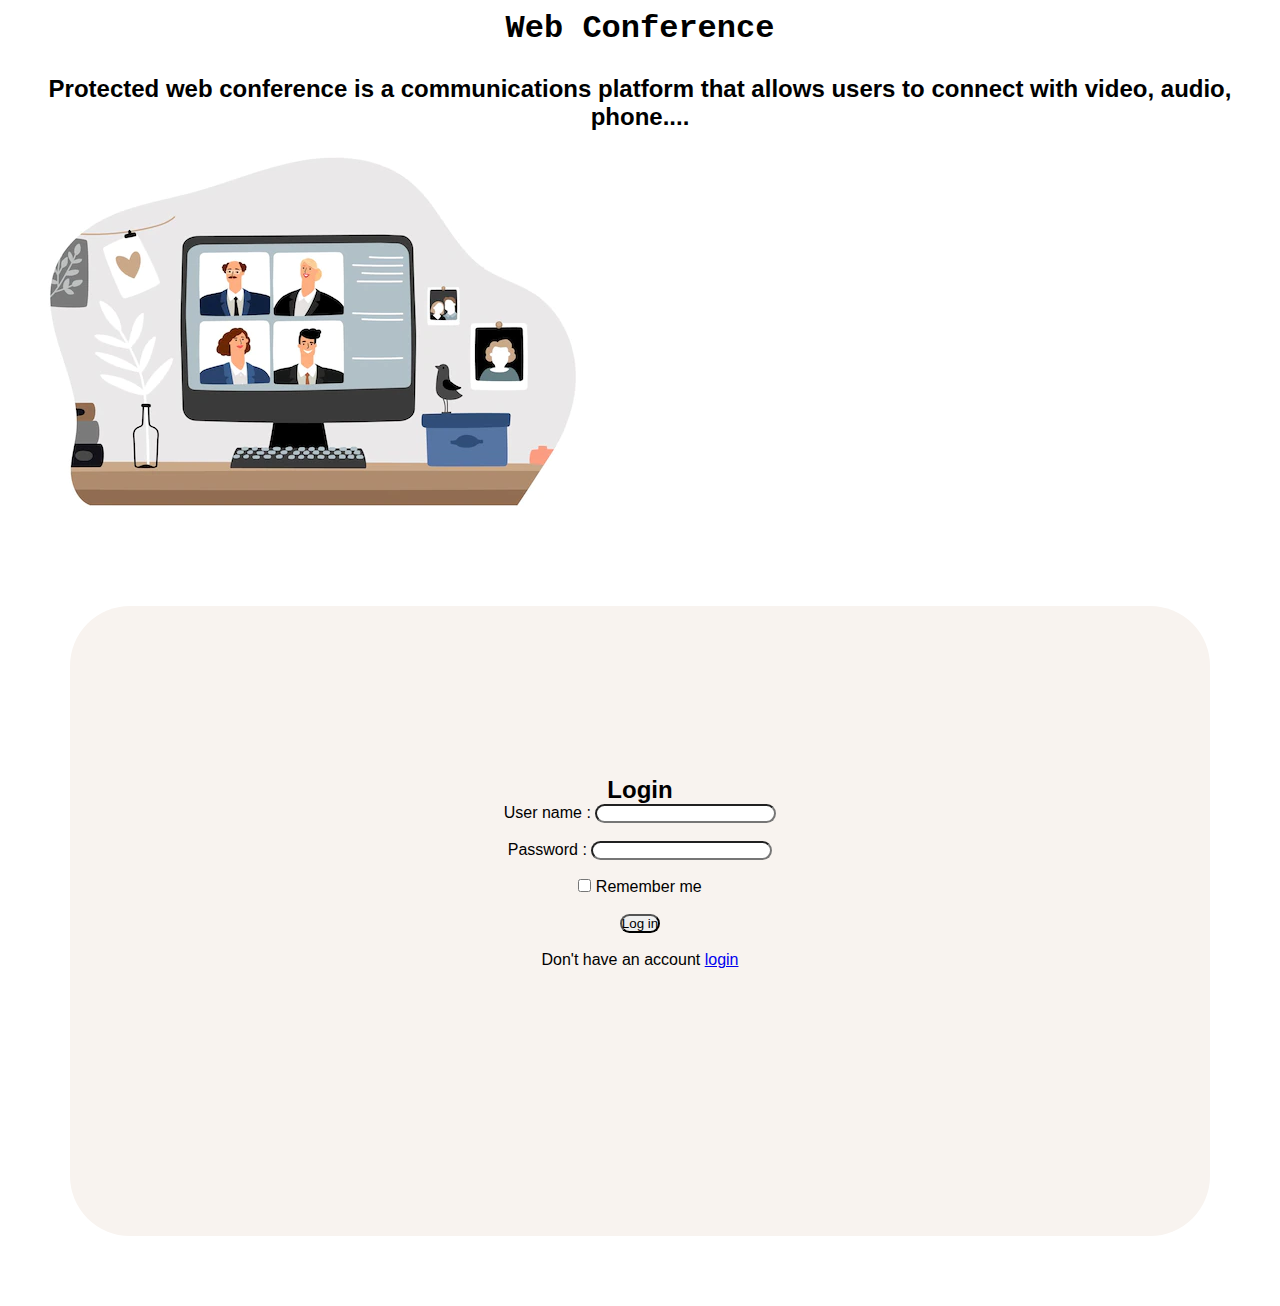
<file: index.html>
<!DOCTYPE html>
<html lang="en">
<head>
    <meta charset="UTF-8">
    <meta http-equiv="X-UA-Compatible" content="IE=edge">
    <meta name="viewport" content="width=device-width, initial-scale=1.0">
    <title> login page </title>
    <link rel="stylesheet" href="style.css">
    <link href="https://cdn.jsdelivr.net/npm/bootstrap@5.0.2/dist/css/bootstrap.min.css" rel="stylesheet" integrity="sha384-EVSTQN3/azprG1Anm3QDgpJLIm9Nao0Yz1ztcQTwFspd3yD65VohhpuuCOmLASjC" crossorigin="anonymous">
</head>
<body>
     <div class="container-fluid">
        <div class="row">
         <div class="col-6 ">
            <h1> Web Conference</h1>
            <br>
           
            <h2>Protected web conference  is a communications platform that allows users to connect with video, audio, phone....</h2>
           <div> <img class="img-fluid p-5" src="web 1.webp" alt="photo empty"> </div>
         </div>

         <div class="col-6">
            <div class="logincenter">
            <div class="contentbox">
                <div class="formbx">
                    <h2> Login</h2>
                    <form>
                        <div class="inputbx">
                            <span> User name :</span>
                            <input type="text" name="">
                        </div><br>
                        <div class="inputbx">
                            <span>Password :</span>
                            <input type="password" name="">
                        </div><br>
                     
                        <div class=" remmember">
                            <label><input type="checkbox" name=""> Remember me </label>
                        </div><br>
                
                        <button type="button" class="btn btn-primary"> Log in </button>
                        <div class="inputbx"><br>
                       <p> Don't have an account  <a href="#"> login</a></p>
                        </div><br>
                    </form>
                </div>
              </div>
            </div>
         </div>
        </div> 
     </div>





</body>
</html>
</file>
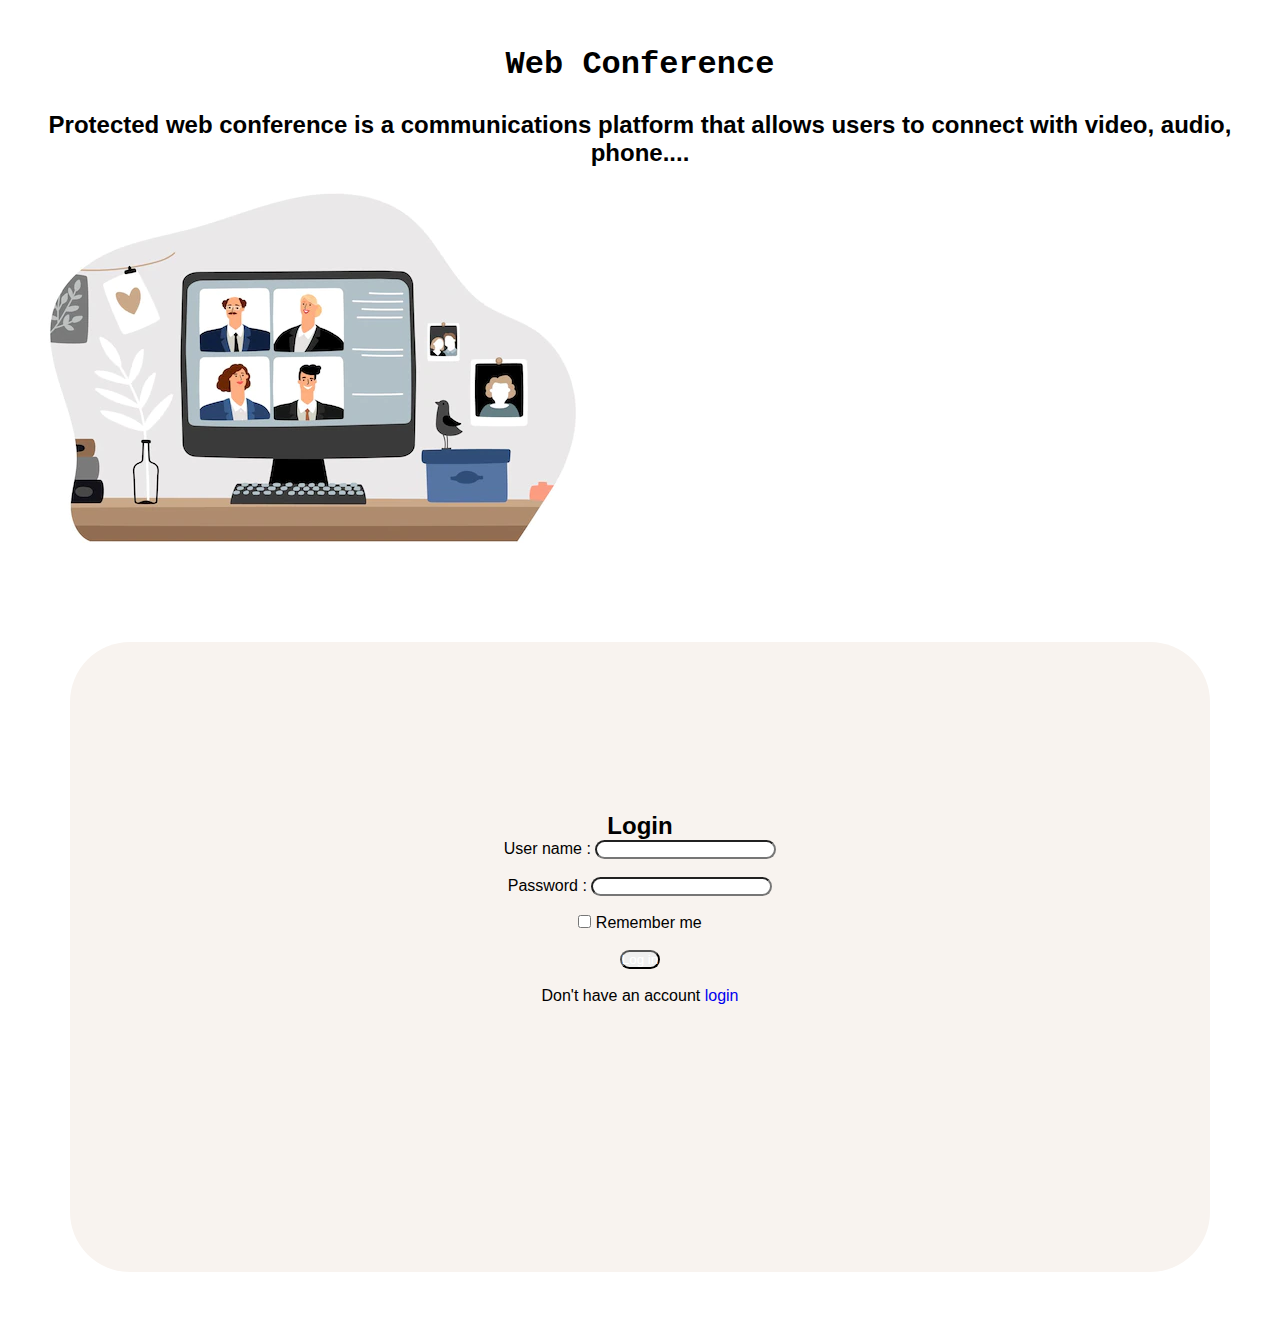
<file: Login page/index.html>
<!DOCTYPE html>
<html lang="en">
<head>
    <meta charset="UTF-8">
    <meta http-equiv="X-UA-Compatible" content="IE=edge">
    <meta name="viewport" content="width=device-width, initial-scale=1.0">
    <title> login page </title>
    <link rel="stylesheet" href="style.css">
    <link href="https://cdn.jsdelivr.net/npm/bootstrap@5.0.2/dist/css/bootstrap.min.css" rel="stylesheet" integrity="sha384-EVSTQN3/azprG1Anm3QDgpJLIm9Nao0Yz1ztcQTwFspd3yD65VohhpuuCOmLASjC" crossorigin="anonymous">
</head>
<body>
    <br><br>
     <div class="container-fluid">
        <div class="row">
         <div class="col-6 ">
            <h1> Web Conference</h1>
            <br>
           
            <h2>Protected web conference  is a communications platform that allows users to connect with video, audio, phone....</h2>
           <div> <img class="img-fluid p-5" src="web 1.webp" alt="photo empty"> </div>
         </div>

         <div class="col-6">
            <div class="logincenter">
            <div class="contentbox">
                <div class="formbx">
                    <h2> Login</h2>
                    <form>
                        <div class="inputbx">
                            <span> User name :</span>
                            <input type="text" name="">
                        </div><br>
                        <div class="inputbx">
                            <span>Password :</span>
                            <input type="password" name="">
                        </div><br>
                     
                        <div class=" remmember">
                            <label><input type="checkbox" name=""> Remember me </label>
                        </div><br>
                
                        <button type="button" class="btn btn-primary"><a style="color: white;" href="../starting page/index1.html">Log in </a></button>
                        <div class="inputbx"><br>
                       <p> Don't have an account  <a href="#"> login</a></p>
                        </div><br>
                    </form>
                </div>
              </div>
            </div>
         </div>
        </div> 
     </div>





</body>
</html>
</file>
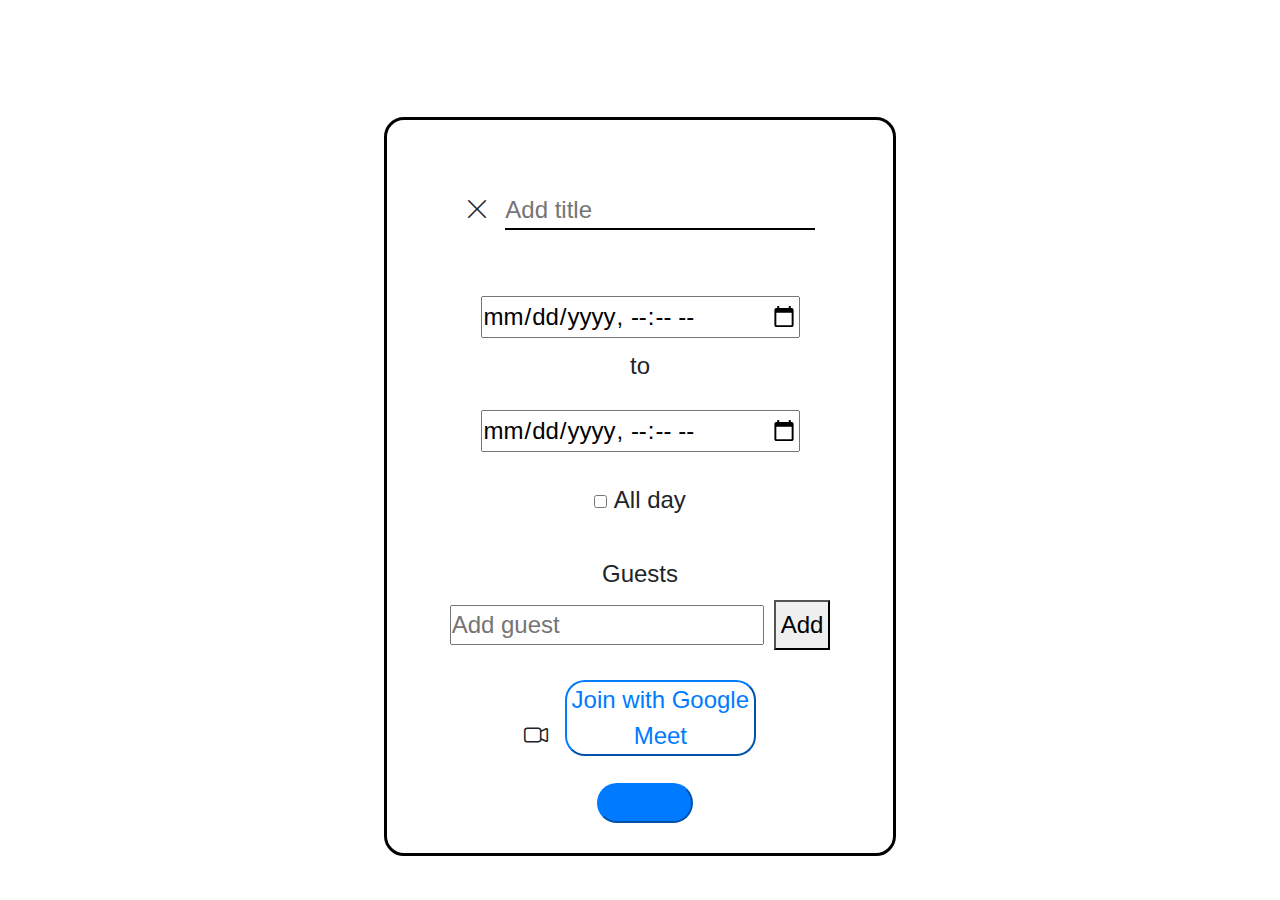
<file: calander.html>
<!DOCTYPE html>
<html lang="en">

<head>
    <meta charset="UTF-8">
    <meta http-equiv="X-UA-Compatible" content="IE=edge">
    <meta name="viewport" content="width=device-width, initial-scale=1.0">
    <title>Proctored Web Conference</title>

    <link href="https://cdn.jsdelivr.net/npm/bootstrap@5.3.0-alpha1/dist/css/bootstrap.min.css" rel="stylesheet"
        integrity="sha384-GLhlTQ8iRABdZLl6O3oVMWSktQOp6b7In1Zl3/Jr59b6EGGoI1aFkw7cmDA6j6gD" crossorigin="anonymous">
    <link rel="stylesheet" href="https://maxcdn.bootstrapcdn.com/bootstrap/4.0.0/css/bootstrap.min.css">
    <script src="https://maxcdn.bootstrapcdn.com/bootstrap/4.0.0/js/bootstrap.min.js"></script>
    <link rel="stylesheet" href="https://cdn.jsdelivr.net/npm/bootstrap-icons@1.10.3/font/bootstrap-icons.css">
    <link href="assets/css/calander.css" rel="stylesheet">
   

<body>

    <div class="container-fluid"><br><br>
        <form>
            <div class="row1">
                <div>
                    <i class="bi bi-x-lg icon-1"></i>
                    <input type="text" id="add-title" name="add-title" placeholder="Add title" required>

                </div>

            </div><br>
            <div class="row2">
                <div class="input-type">
                    <input type="datetime-local" id="date">
                    <p>to</p> <input type="datetime-local" id="date-1">
                </div>
            </div>
            <div class="row3">
                <input type="checkbox" id="checkbox"> <label>All day</label>

            </div>
            <div class="row5">
                <label>Guests</label><br>
                <input type="email" id="email" name="email" placeholder="Add guest" required><button class="add"
                    type="sumbit">Add</button>
            </div>
            <div class="row4">
                <i class="bi bi-camera-video"></i>
                <button class="btn-outline-primary join-button ">Join with Google Meet</button><br>

                <button class="btn-primary join-button1"><a href="meetingpage.html">Save</a></button>
            </div>
        </form>
    </div>








</body>

</html>
</file>
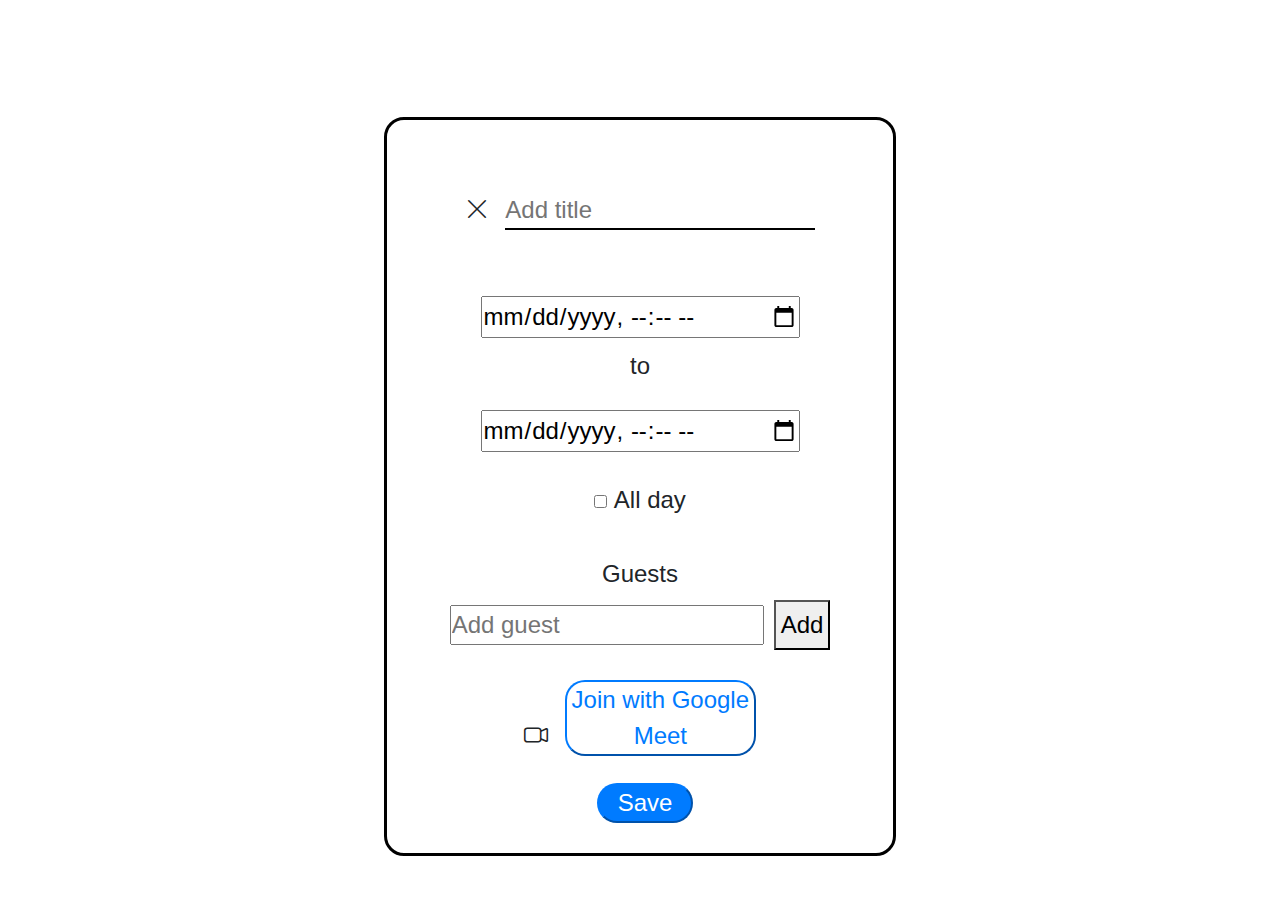
<file: form.html>
<!DOCTYPE html>
<html lang="en">

<head>
    <meta charset="UTF-8">
    <meta http-equiv="X-UA-Compatible" content="IE=edge">
    <meta name="viewport" content="width=device-width, initial-scale=1.0">
    <title>Proctored Web Conference</title>

    <link href="https://cdn.jsdelivr.net/npm/bootstrap@5.3.0-alpha1/dist/css/bootstrap.min.css" rel="stylesheet"
        integrity="sha384-GLhlTQ8iRABdZLl6O3oVMWSktQOp6b7In1Zl3/Jr59b6EGGoI1aFkw7cmDA6j6gD" crossorigin="anonymous">
    <link rel="stylesheet" href="https://maxcdn.bootstrapcdn.com/bootstrap/4.0.0/css/bootstrap.min.css">
    <script src="https://maxcdn.bootstrapcdn.com/bootstrap/4.0.0/js/bootstrap.min.js"></script>
    <link rel="stylesheet" href="https://cdn.jsdelivr.net/npm/bootstrap-icons@1.10.3/font/bootstrap-icons.css">
    <link href="form.css" rel="stylesheet">
   

<body>

    <div class="container-fluid"><br><br>
        <form>
            <div class="row1">
                <div>
                    <i class="bi bi-x-lg icon-1"></i>
                    <input type="text" id="add-title" name="add-title" placeholder="Add title" required>

                </div>

            </div><br>
            <div class="row2">
                <div class="input-type">
                    <input type="datetime-local" id="date">
                    <p>to</p> <input type="datetime-local" id="date-1">
                </div>
            </div>
            <div class="row3">
                <input type="checkbox" id="checkbox"> <label>All day</label>

            </div>
            <div class="row5">
                <label>Guests</label><br>
                <input type="email" id="email" name="email" placeholder="Add guest" required><button class="add"
                    type="sumbit">Add</button>
            </div>
            <div class="row4">
                <i class="bi bi-camera-video"></i>
                <button class="btn-outline-primary join-button ">Join with Google Meet</button><br>

                <button class="btn-primary join-button1">Save</button>
            </div>
        </form>
    </div>








</body>

</html>
</file>
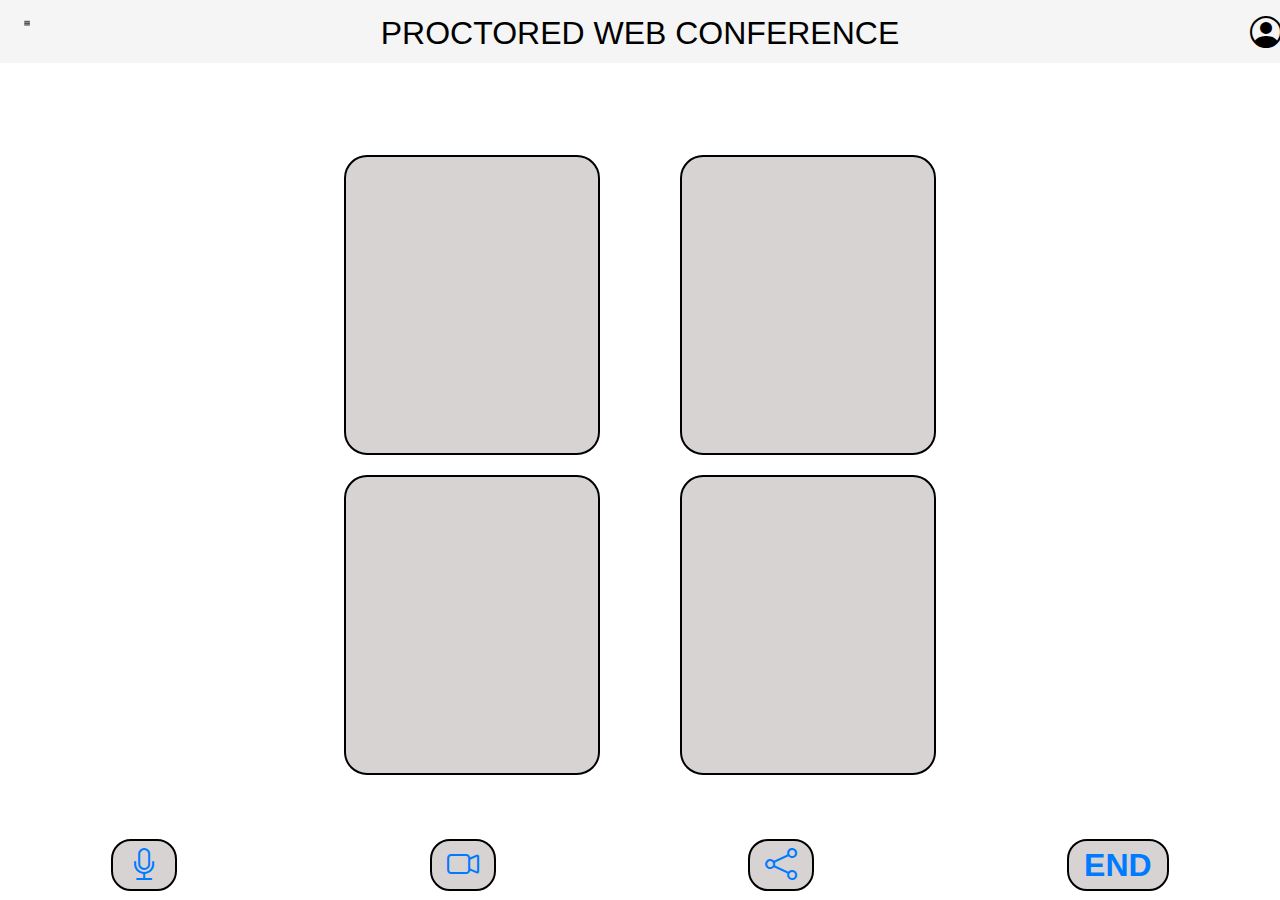
<file: index2.html>
<!DOCTYPE html>
<html lang="en">

<head>
    <meta charset="UTF-8">
    <meta http-equiv="X-UA-Compatible" content="IE=edge">
    <meta name="viewport" content="width=device-width, initial-scale=1.0">
    <link href="https://cdn.jsdelivr.net/npm/bootstrap@5.3.0-alpha1/dist/css/bootstrap.min.css" rel="stylesheet"
        integrity="sha384-GLhlTQ8iRABdZLl6O3oVMWSktQOp6b7In1Zl3/Jr59b6EGGoI1aFkw7cmDA6j6gD" crossorigin="anonymous">
    <title>Proctored Web Conference</title>
    <link href="style2.css" rel="stylesheet">
    <style>
        .header {
            width: 100%;
            height: 7vh;

        }
    </style>

    <link rel="stylesheet" href="https://maxcdn.bootstrapcdn.com/bootstrap/4.0.0/css/bootstrap.min.css">
    <script src="https://maxcdn.bootstrapcdn.com/bootstrap/4.0.0/js/bootstrap.min.js"></script>
    <link rel="stylesheet" href="https://cdn.jsdelivr.net/npm/bootstrap-icons@1.10.3/font/bootstrap-icons.css">

</head>

<body>

    <div class="container-fluid header">
        <div class="row">
           <div class="col-2">
               <img class="btn img-fluid" src="toggle.jpg" width="15%" height="50%">
           </div>
           <div class="col-8">
               <div> PROCTORED WEB CONFERENCE </div>
           </div>
           <div class="col-2">
               <i class="bi bi-person-circle account"></i>
           </div>
        </div>
   </div>
    <br><br><br>

    <div class="container-fluid overall-users">
        <div class="row">
          <div class="col-lg-6 col-6 user-1">
            <video id="video"></video>
            
          </div>
          <div class="col-lg-6 col-6 user-2">
            <video id="video"></video>
          </div>
        </div>
        <div class="row">
          <div class="col-lg-6 col-6 user-3">
            <video id="video"></video>
          </div>
          <div class="col-lg-6 col-6 user-4">
            <video id="video"></video>
          </div>
        </div>
      </div>
      
    <br>


    <div class="row icon-border">
        <div class="col-3 icon-border-1">
            <div>
                <a href="#"> <i class="bi bi-mic"> </i></a>
            </div>
        </div>
        <div class="col-3 icon-border-2">
            <div>
                <a href="#"> <i class="bi bi-camera-video"></i> </a>
            </div>
        </div>
        <div class="col-3 icon-border-3">
            <div>
                <a href="#"> <i class="bi bi-share"></i> </a>
            </div>
        </div>
        <div class="col-3 icon-border-4">
            <div>
                <a href="#"> <b>END</b> </a>
            </div>
        </div>
    </div>

    <script type="text/javascript">

        var video = document.getElementById('video');
        var canvas = document.getElementById('canvas');
        var context = canvas.getContext('2d');
        
        navigator.getUserMedia = navigator.getUserMedia || navigator.webkitGetUserMedia || navigator.mozGetUserMedia || navigator.oGetUserMedia || navigator.msGetUserMedia;
        navigator.getUserMedia({ video:true }, webcamFeed, showError);

        function webcamFeed(stream){
             video.srcObject = stream;
             video.play();

        };

        function showError(e){
           alert(a.name);
        }
         
        function snap(){
            canvas.width = video.clientWidth;
            canvas.height = video.clientHeight;
            context.drawImage(video, 0, 0);
        };

    </script>




</body>

</html>
</file>
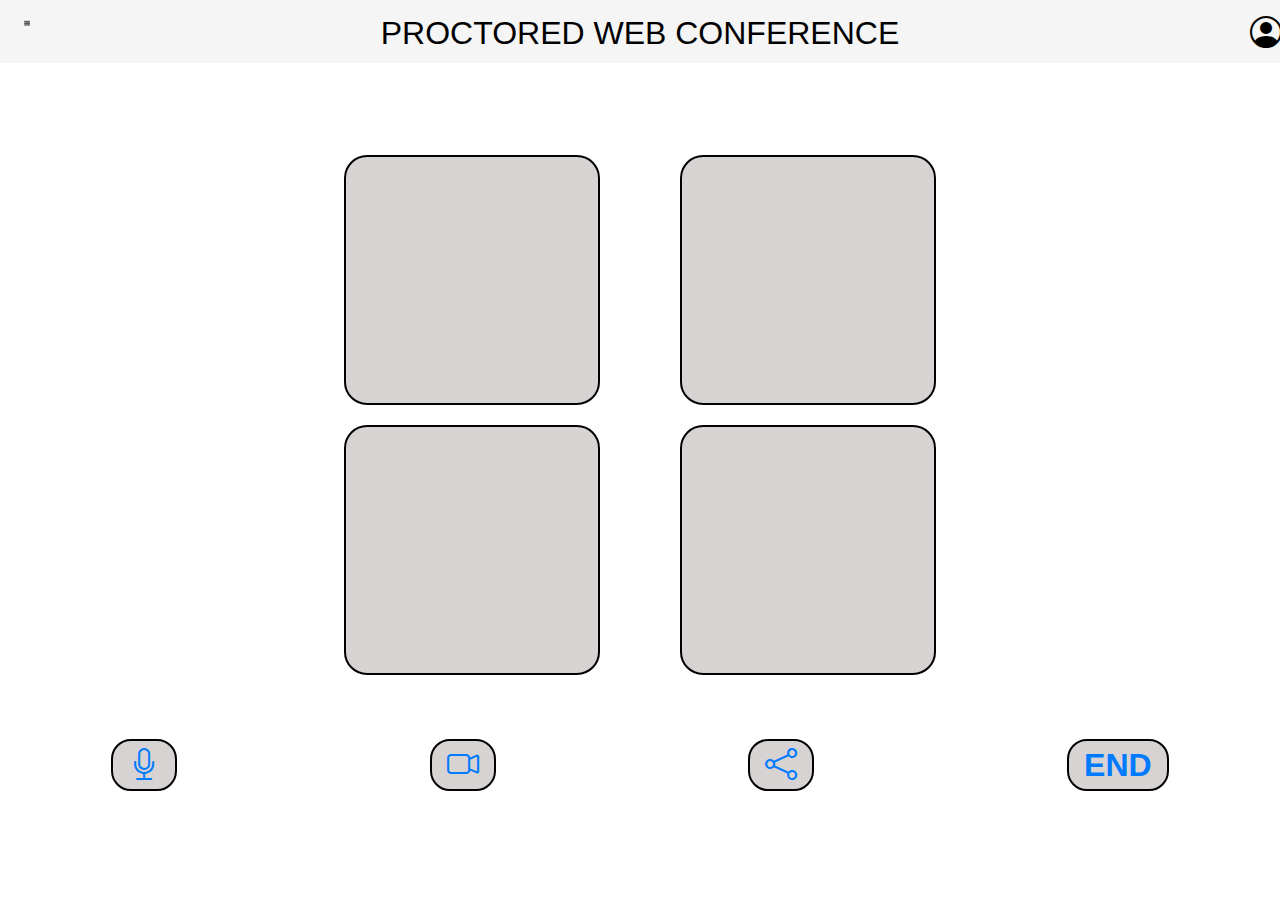
<file: videoconference.html>
<!DOCTYPE html>
<html lang="en">

<head>
    <meta charset="UTF-8">
    <meta http-equiv="X-UA-Compatible" content="IE=edge">
    <meta name="viewport" content="width=device-width, initial-scale=1.0">
    <link href="https://cdn.jsdelivr.net/npm/bootstrap@5.3.0-alpha1/dist/css/bootstrap.min.css" rel="stylesheet"
        integrity="sha384-GLhlTQ8iRABdZLl6O3oVMWSktQOp6b7In1Zl3/Jr59b6EGGoI1aFkw7cmDA6j6gD" crossorigin="anonymous">
    <title>Proctored Web Conference</title>
    <link href="assets/css/videoconference.css" rel="stylesheet">
    <style>
        .header {
            width: 100%;
            height: 7vh;

        }
    </style>

    <link rel="stylesheet" href="https://maxcdn.bootstrapcdn.com/bootstrap/4.0.0/css/bootstrap.min.css">
    <script src="https://maxcdn.bootstrapcdn.com/bootstrap/4.0.0/js/bootstrap.min.js"></script>
    <link rel="stylesheet" href="https://cdn.jsdelivr.net/npm/bootstrap-icons@1.10.3/font/bootstrap-icons.css">

</head>

<body>

    <div class="container-fluid header">
        <div class="row">
            <div class="col-2">
                <img class="btn img-fluid" src="assets/image/toggle.jpg" width="15%" height="50%">
            </div>
            <div class="col-8">
                <div> PROCTORED WEB CONFERENCE </div>
            </div>
            <div class="col-2">
                <i class="bi bi-person-circle account"></i>
            </div>
        </div>
    </div>
    <br><br><br>

    <div class="container-fluid overall-users">
        <div class="row">
            <div class="col-lg-6 col-6 user-1">
                <div>
                    <video id="video1"></video>
                    <canvas id="canvas1"></canvas>
                </div>
            </div>

            <div class="col-lg-6 col-6 user-2">
                <div>
                    <video id="video2"></video>
                    <canvas id="canvas2"></canvas>
                </div>
            </div>
        </div>
        <div class="row">
            <div class="col-lg-6 col-6 user-3">
                <div>
                    <video id="video3"></video>
                    <canvas id="canvas3"></canvas>
                </div>
            </div>
            <div class="col-lg-6 col-6 user-4">
                <div>
                    <video id="video4"></video>
                    <canvas id="canvas4"></canvas>
                </div>
            </div>
        </div>
    </div>

    <br>


    <div class="row icon-border">
        <div class="col-3 icon-border-1">
            <div>
                <a href="#"> <i class="bi bi-mic"> </i></a>
            </div>
        </div>
        <div class="col-3 icon-border-2">
            <div>
                <a href="#"> <i class="bi bi-camera-video"></i> </a>
            </div>
        </div>
        <div class="col-3 icon-border-3">
            <div>
                <a href="#"> <i class="bi bi-share"></i> </a>
            </div>
        </div>
        <div class="col-3 icon-border-4">
            <div>
                <a href="#"> <b>END</b> </a>
            </div>
        </div>
    </div>

    <script type="text/javascript">
        var video1 = document.getElementById('video1');
        var canvas1 = document.getElementById('canvas1');
        var context1 = canvas1.getContext('2d');

        var video2 = document.getElementById('video2');
        var canvas2 = document.getElementById('canvas2');
        var context2 = canvas2.getContext('2d');

        var video3 = document.getElementById('video3');
        var canvas3 = document.getElementById('canvas3');
        var context3 = canvas3.getContext('2d');

        var video4 = document.getElementById('video4');
        var canvas4 = document.getElementById('canvas4');
        var context4 = canvas4.getContext('2d');

        navigator.getUserMedia = navigator.getUserMedia || navigator.webkitGetUserMedia || navigator.mozGetUserMedia || navigator.oGetUserMedia || navigator.msGetUserMedia;
        navigator.getUserMedia({ video: true }, webcamFeed1, showError1);
        navigator.getUserMedia({ video: true }, webcamFeed2, showError2);
        navigator.getUserMedia({ video: true }, webcamFeed3, showError3);
        navigator.getUserMedia({ video: true }, webcamFeed4, showError4);

        function webcamFeed1(stream) {
            video1.srcObject = stream;
            video1.play();
        };

        function webcamFeed2(stream) {
            video2.srcObject = stream;
            video2.play();
        };

        function webcamFeed3(stream) {
            video3.srcObject = stream;
            video3.play();
        };

        function webcamFeed4(stream) {
            video4.srcObject = stream;
            video4.play();
        };

        function showError1(e) {
            alert(e.name);
        }

        function showError2(e) {
            alert(e.name);
        }

        function showError3(e) {
            alert(e.name);
        }

        function showError4(e) {
            alert(e.name);
        }

        function snap1() {
            canvas1.width = video1.clientWidth;
            canvas1.height = video1.clientHeight;
            context1.drawImage(video1, 0, 0);
        };

        function snap2() {
            canvas2.width = video2.clientWidth;
            canvas2.height = video2.clientHeight;
            context2.drawImage(video2, 0, 0);
        };

        function snap3() {
            canvas3.width = video3.clientWidth;
            canvas3.height = video3.clientHeight;
            context3.drawImage(video3, 0, 0);
        };

        function snap4() {
            canvas4.width = video4.clientWidth;
            canvas4.height = video4.clientHeight;
            context4.drawImage(video4, 0, 0);
        };
    </script>
</file>
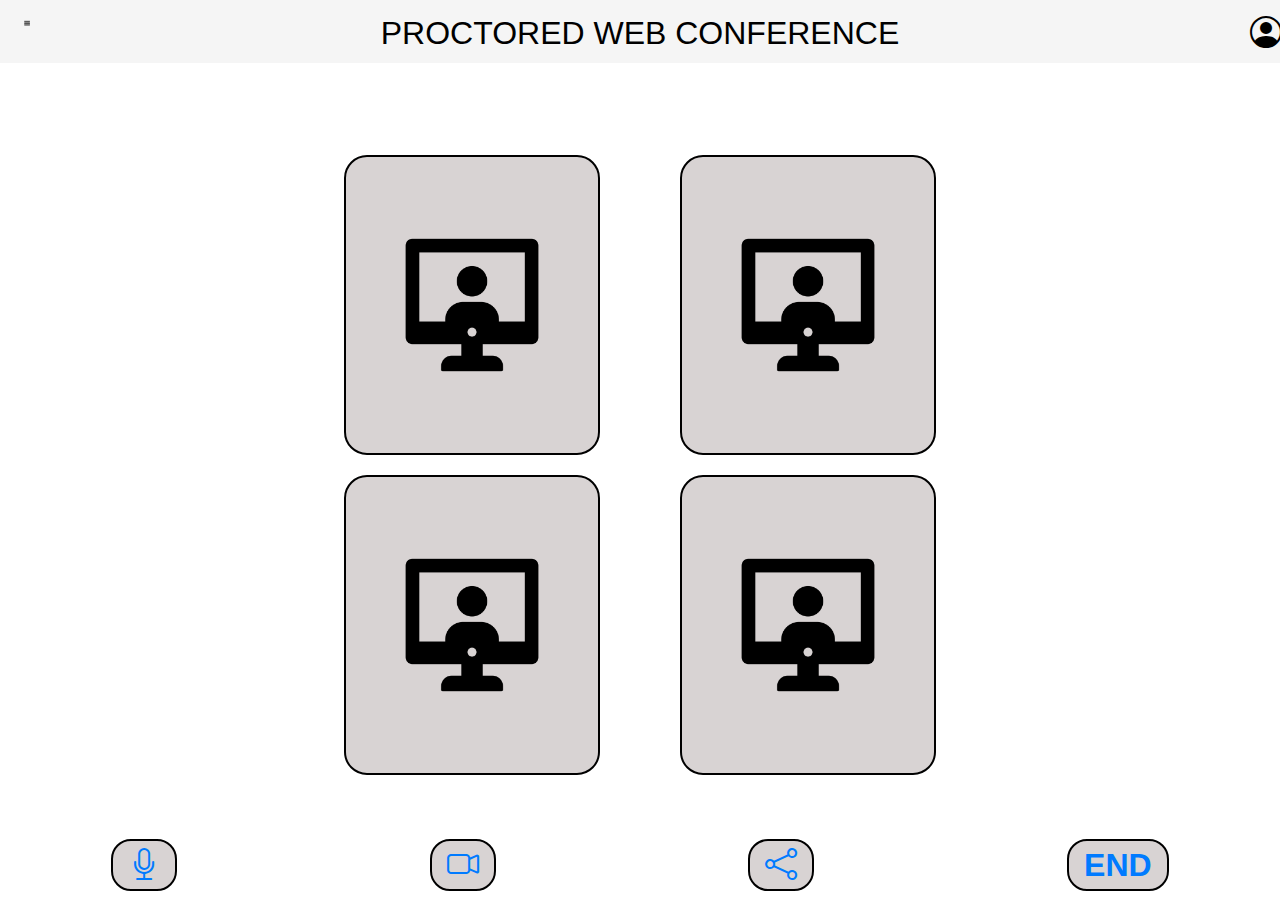
<file: meeting page/index2.html>
<!DOCTYPE html>
<html lang="en">

<head>
    <meta charset="UTF-8">
    <meta http-equiv="X-UA-Compatible" content="IE=edge">
    <meta name="viewport" content="width=device-width, initial-scale=1.0">
    <link href="https://cdn.jsdelivr.net/npm/bootstrap@5.3.0-alpha1/dist/css/bootstrap.min.css" rel="stylesheet"
        integrity="sha384-GLhlTQ8iRABdZLl6O3oVMWSktQOp6b7In1Zl3/Jr59b6EGGoI1aFkw7cmDA6j6gD" crossorigin="anonymous">
    <title>Proctored Web Conference</title>
    <link href="style2.css" rel="stylesheet">
    <style>
        .header {
            width: 100%;
            height: 7vh;

        }
    </style>

    <link rel="stylesheet" href="https://maxcdn.bootstrapcdn.com/bootstrap/4.0.0/css/bootstrap.min.css">
    <script src="https://maxcdn.bootstrapcdn.com/bootstrap/4.0.0/js/bootstrap.min.js"></script>
    <link rel="stylesheet" href="https://cdn.jsdelivr.net/npm/bootstrap-icons@1.10.3/font/bootstrap-icons.css">

</head>

<body>

    <div class="container-fluid header">
        <div class="row">
           <div class="col-2">
               <img class="btn img-fluid" src="toggle.jpg" width="15%" height="50%">
           </div>
           <div class="col-8">
               <div> PROCTORED WEB CONFERENCE </div>
           </div>
           <div class="col-2">
               <i class="bi bi-person-circle account"></i>
           </div>
        </div>
   </div>
    <br><br><br>

    <div class="container-fluid overall-users">
        <div class="row">
          <div class="col-lg-6 col-6 user-1">
            <img src="eee.png">
            
          </div>
          <div class="col-lg-6 col-6 user-2">
            <img src="eee.png">
          </div>
        </div>
        <div class="row">
          <div class="col-lg-6 col-6 user-3">
            <img src="eee.png">
          </div>
          <div class="col-lg-6 col-6 user-4">
             <img src="eee.png">
          </div>
        </div>
      </div>
      
    <br>


    <div class="row icon-border">
        <div class="col-3 icon-border-1">
            <div>
                <a href="#"> <i class="bi bi-mic"> </i></a>
            </div>
        </div>
        <div class="col-3 icon-border-2">
            <div>
                <a href="#"> <i class="bi bi-camera-video"></i> </a>
            </div>
        </div>
        <div class="col-3 icon-border-3">
            <div>
                <a href="#"> <i class="bi bi-share"></i> </a>
            </div>
        </div>
        <div class="col-3 icon-border-4">
            <div>
                <a href="#"> <b>END</b> </a>
            </div>
        </div>
    </div>

    <script type="text/javascript">

        var video = document.getElementById('video');
        var canvas = document.getElementById('canvas');
        var context = canvas.getContext('2d');
        
        navigator.getUserMedia = navigator.getUserMedia || navigator.webkitGetUserMedia || navigator.mozGetUserMedia || navigator.oGetUserMedia || navigator.msGetUserMedia;
        navigator.getUserMedia({ video:true }, webcamFeed, showError);

        function webcamFeed(stream){
             video.srcObject = stream;
             video.play();

        };

        function showError(e){
           alert(a.name);
        }
         
        function snap(){
            canvas.width = video.clientWidth;
            canvas.height = video.clientHeight;
            context.drawImage(video, 0, 0);
        };

    </script>




</body>

</html>
</file>
<file: style.css>
*{
    margin: 0;
    padding: 0;
    box-sizing: border-box;
    font-family: 'poppins',sans-serif;

}
section{
    position: relative;
    width: 100%;
    height: 100vh;
    display: flex;
}
select .imageR{
    position: relative;
    width: 50%;
    height: 100%;
  
}
select .imageR::before{
    content: '';
    position: absolute;
    top: 0;
    left: 0;
    width: 1005;
    height: 100%;
    background: linear-gradient(225deg,#e91e63,#03a9f4);
    z-index: 1;
    mix-blend-mode: screen;

}
section .imageR img{
    position:  absolute;
    top: 0;
    left: 0;
    width: 100;
    height: 100%;
    object-fit: cover;
}
section .contentbox{
display: flex;
justify-content: center;
align-items: center;
width: 150%;
height: 100%;

}

section .contentbox .formbx .inputbx{
    margin-bottom: 20px;

}
section .contentbox .formbx .inputbx span{
    font-size: 16px;
    margin-bottom: 5px;
    display: inline-block;
    color:rgba(250, 247, 247, 0.829);
    font-weight: 300;
    font-size: 16px;
    letter-spacing: 1px;


}
section .contentbox .formbx .inputbx input{
    width: 100px;
    padding: 10px 20px;
    outline: none;
    font-weight: 400;
    border: 1px solid #607;
}


.logincenter{
    text-align: center;
    /* margin: 25%; */
    background-color:rgb(248, 243, 239);
    height: 70vh;
    padding: 50px;
    border-radius: 60px;
    margin: 70px;
    



}
.formbx{
   padding-top: 120px;
}
input{
    border-radius: 10px;
}
button{
   
    border-radius: 10px;

}


h1{
    text-align: center;
    paddinG : 10PX;
    font-family: 'Courier New', Courier, monospace;
    color: black;
    
}
img{
    align-items: center;
}
.frombx{
    text-align: center;
}
h2{
    text-align: center;
}
</file>
<file: Login page/style.css>
*{
    margin: 0;
    padding: 0;
    box-sizing: border-box;
    font-family: 'poppins',sans-serif;

}
section{
    position: relative;
    width: 100%;
    height: 100vh;
    display: flex;
}
select .imageR{
    position: relative;
    width: 50%;
    height: 100%;
  
}
select .imageR::before{
    content: '';
    position: absolute;
    top: 0;
    left: 0;
    width: 1005;
    height: 100%;
    background: linear-gradient(225deg,#e91e63,#03a9f4);
    z-index: 1;
    mix-blend-mode: screen;

}
section .imageR img{
    position:  absolute;
    top: 0;
    left: 0;
    width: 100;
    height: 100%;
    object-fit: cover;
}
section .contentbox{
display: flex;
justify-content: center;
align-items: center;
width: 150%;
height: 100%;

}

section .contentbox .formbx .inputbx{
    margin-bottom: 20px;

}
section .contentbox .formbx .inputbx span{
    font-size: 16px;
    margin-bottom: 5px;
    display: inline-block;
    color:rgba(250, 247, 247, 0.829);
    font-weight: 300;
    font-size: 16px;
    letter-spacing: 1px;


}
section .contentbox .formbx .inputbx input{
    width: 100px;
    padding: 10px 20px;
    outline: none;
    font-weight: 400;
    border: 1px solid #607;
}


.logincenter{
    text-align: center;
    /* margin: 25%; */
    background-color:rgb(248, 243, 239);
    height: 70vh;
    padding: 50px;
    border-radius: 60px;
    margin: 70px;
    



}
.formbx{
   padding-top: 120px;
}
input{
    border-radius: 10px;
}
button{
   
    border-radius: 10px;

}


h1{
    text-align: center;
    paddinG : 10PX;
    font-family: 'Courier New', Courier, monospace;
    color: black;
    
}
img{
    align-items: center;
}
.frombx{
    text-align: center;
}
h2{
    text-align: center;
}

a{
    text-decoration: none;
}
</file>
<file: assets/css/calander.css>
*{
    margin: 0;
    padding: 0;
    box-sizing: border-box;
    font-family: 'poppins',sans-serif;

}
.join-button{
    border-radius: 20px;
    margin-left: 10px;
    width: 40%;

}
.join-button1{
    border-radius: 20px;
    margin-left: 10px;
    width: 20%;
    margin-top: 3vh;
}
.icon-1{
    margin-right: 10px;
}
.container-fluid{ 
    font-size:x-large;
    border: 3px solid black;
    width: 40%;
    text-align: center;
    margin-top: 13vh;
    border-radius: 20px;
}
p{
    padding: 10px;
    
}
.row1, .row2, .row3, .row4, .row5{
padding-bottom: 30px;
}
#add-title{
    border-style: none;
    border-bottom: 2px solid black;
}
#add-guest{
    background-color: rgb(211, 203, 203);
}
.add{
    margin-left: 10px;
    padding: 5px;
}
</file>
<file: form.css>
*{
    margin: 0;
    padding: 0;
    box-sizing: border-box;
    font-family: 'poppins',sans-serif;

}
.join-button{
    border-radius: 20px;
    margin-left: 10px;
    width: 40%;

}
.join-button1{
    border-radius: 20px;
    margin-left: 10px;
    width: 20%;
    margin-top: 3vh;
}
.icon-1{
    margin-right: 10px;
}
.container-fluid{ 
    font-size:x-large;
    border: 3px solid black;
    width: 40%;
    text-align: center;
    margin-top: 13vh;
    border-radius: 20px;
}
p{
    padding: 10px;
    
}
.row1, .row2, .row3, .row4, .row5{
padding-bottom: 30px;
}
#add-title{
    border-style: none;
    border-bottom: 2px solid black;
}
#add-guest{
    background-color: rgb(211, 203, 203);
}
.add{
    margin-left: 10px;
    padding: 5px;
}
</file>
<file: style2.css>
*{
  margin: 0;
  padding: 0;
  font-family: Arial, Helvetica, sans-serif;
}
.header{
  padding: 9px;
         color:black;
       background-color: whitesmoke;
      font-size: 200%;
      text-align: center;
}
.row{
  text-align: center;

}


/* Style for the container */
/* Style for the container */
.overall-users {
  padding: 20px;
}

/* Style for the user columns */
.user-1,
.user-2,
.user-3,
.user-4 {
  display: flex;
  justify-content: center;
  align-items: center;
  height: 300px;
  max-width: 20% !important;
  background-color: rgb(216, 211, 211);
  border: 2px solid black;
  border-radius: 23px;
  margin-bottom: 20px;
}
.user-1, .user-3{
  margin-left: auto;
  margin-right: 40px;
}
.user-2, .user-4{
  margin-right: auto;
  margin-left: 40px;
}
/* Style for the user images */
img {
  max-width: 100%;
  max-height: 100%;
}



.icon-border-1,
.icon-border-2,
.icon-border-3,
.icon-border-4{
  border: 2px solid black;
  border-radius: 20px;
  font-size: xx-large;
  width: fit-content;
  max-width: fit-content !important;
  margin-right: 5px;
  margin: auto;
  background-color: rgb(216, 211, 211);
}



.account{
  position: absolute;
  left:213vh ;
}


.account{
  position: absolute;
  left:86% ;
}

.img-fluid{
  position: absolute;
  left: 5%;
  margin-top: 2%;
}
</file>
<file: assets/css/videoconference.css>
*{
  margin: 0;
  padding: 0;
  font-family: Arial, Helvetica, sans-serif;
}
.header{
  padding: 9px;
         color:black;
       background-color: whitesmoke;
      font-size: 200%;
      text-align: center;
}
.row{
  text-align: center;

}


/* Style for the container */
/* Style for the container */
.overall-users {
  padding: 20px;
}

/* Style for the user columns */
.user-1,
.user-2,
.user-3,
.user-4 {
  display: flex;
  justify-content: center;
  align-items: center;
  height: 250px;
  max-width: 20% !important;
  background-color: rgb(216, 211, 211);
  border: 2px solid black;
  border-radius: 23px;
  margin-bottom: 20px;
}
.user-1, .user-3{
  margin-left: auto;
  margin-right: 40px;
}
.user-2, .user-4{
  margin-right: auto;
  margin-left: 40px;
}
/* Style for the user images */
img {
  max-width: 100%;
  max-height: 100%;
}



.icon-border-1,
.icon-border-2,
.icon-border-3,
.icon-border-4{
  border: 2px solid black;
  border-radius: 20px;
  font-size: xx-large;
  width: fit-content;
  max-width: fit-content !important;
  margin-right: 5px;
  margin: auto;
  background-color: rgb(216, 211, 211);
}



.account{
  position: absolute;
  left:213vh ;
}


.account{
  position: absolute;
  left:86% ;
}

.img-fluid{
  position: absolute;
  left: 5%;
  margin-top: 2%;
}

video{
  width: 80%;
  border-radius: 10px;
  margin-top: 55%;
}
</file>
<file: meeting page/style2.css>
*{
  margin: 0;
  padding: 0;
  font-family: Arial, Helvetica, sans-serif;
}
.header{
  padding: 9px;
         color:black;
       background-color: whitesmoke;
      font-size: 200%;
      text-align: center;
}
.row{
  text-align: center;

}


/* Style for the container */
/* Style for the container */
.overall-users {
  padding: 20px;
}

/* Style for the user columns */
.user-1,
.user-2,
.user-3,
.user-4 {
  display: flex;
  justify-content: center;
  align-items: center;
  height: 300px;
  max-width: 20% !important;
  background-color: rgb(216, 211, 211);
  border: 2px solid black;
  border-radius: 23px;
  margin-bottom: 20px;
}
.user-1, .user-3{
  margin-left: auto;
  margin-right: 40px;
}
.user-2, .user-4{
  margin-right: auto;
  margin-left: 40px;
}
/* Style for the user images */
img {
  max-width: 100%;
  max-height: 100%;
}



.icon-border-1,
.icon-border-2,
.icon-border-3,
.icon-border-4{
  border: 2px solid black;
  border-radius: 20px;
  font-size: xx-large;
  width: fit-content;
  max-width: fit-content !important;
  margin-right: 5px;
  margin: auto;
  background-color: rgb(216, 211, 211);
}



.account{
  position: absolute;
  left:213vh ;
}


.account{
  position: absolute;
  left:86% ;
}

.img-fluid{
  position: absolute;
  left: 5%;
  margin-top: 2%;
}
</file>
